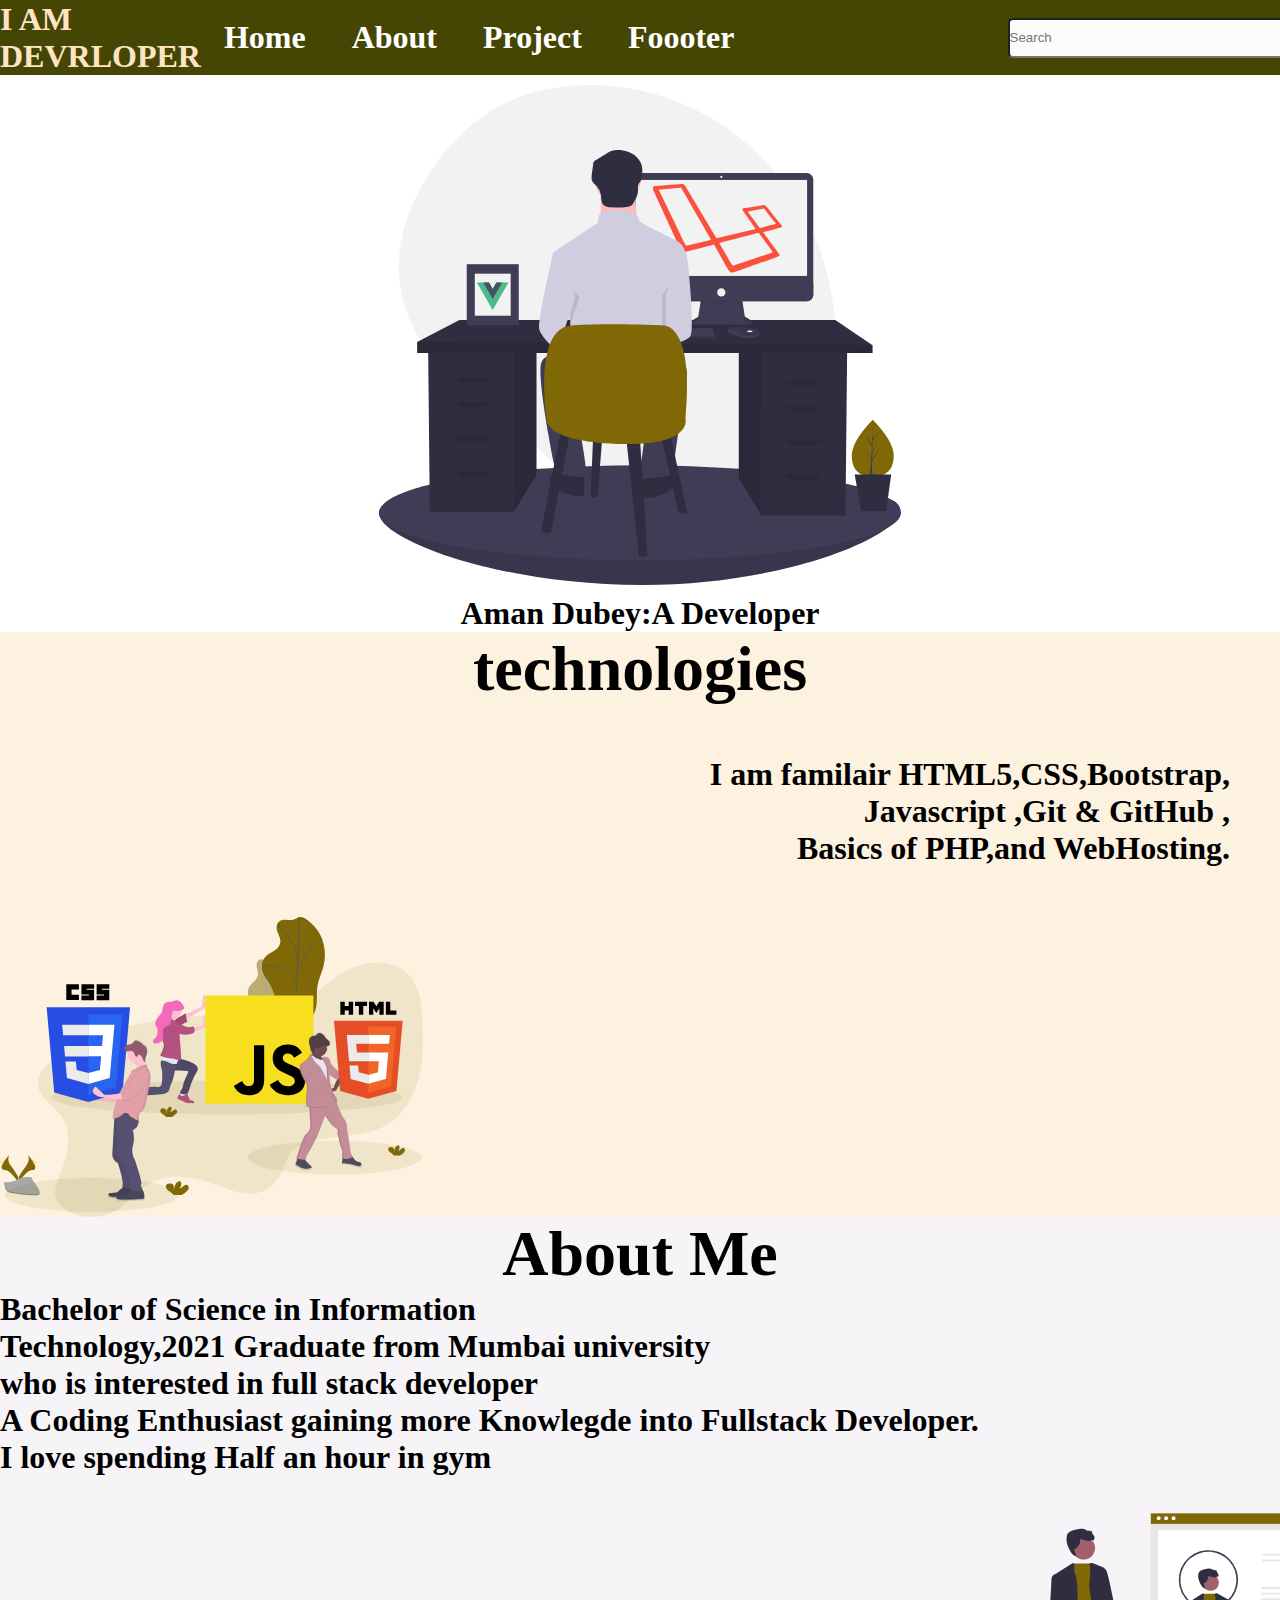
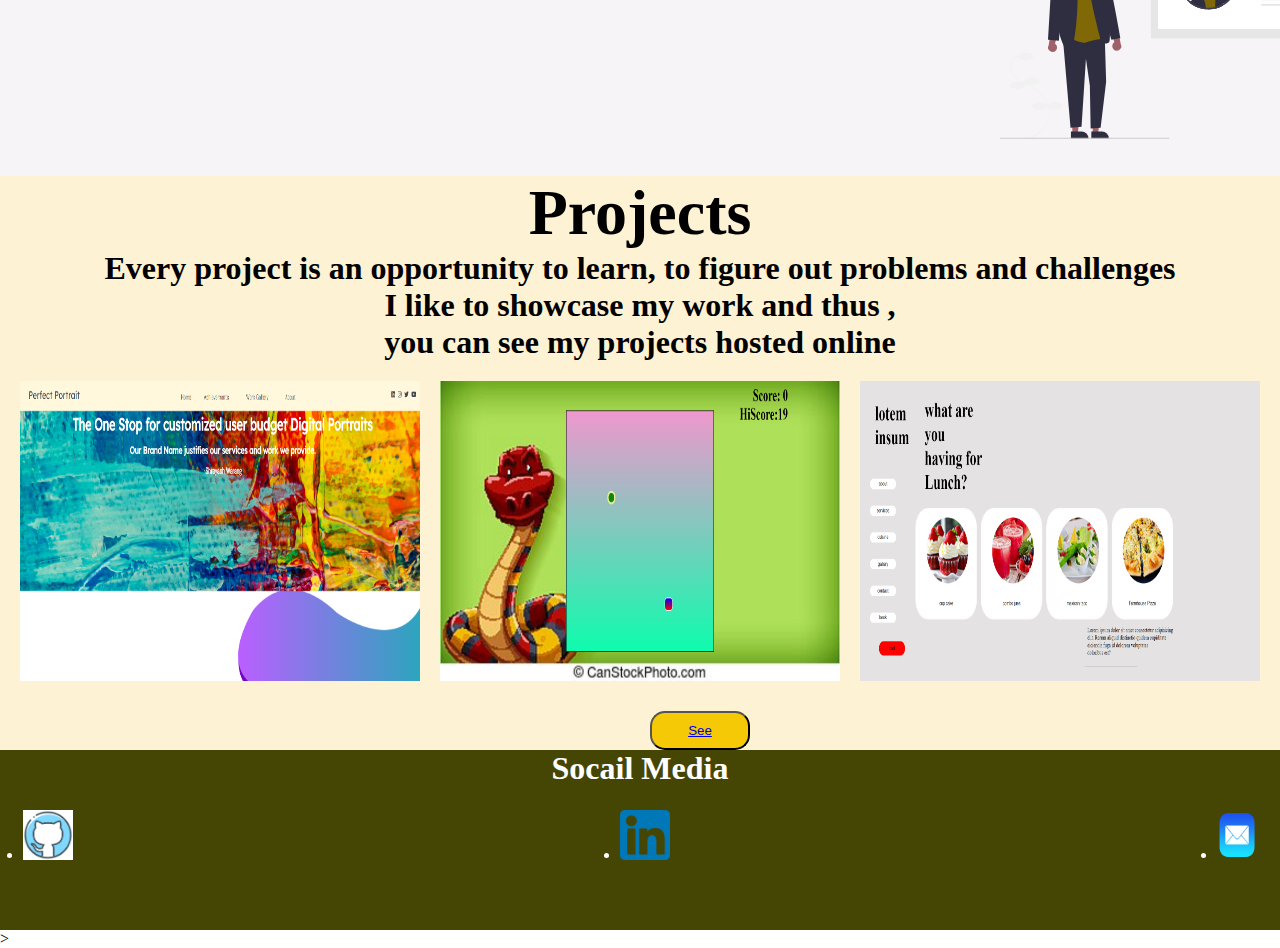
<file: index.html>
<!DOCTYPE html>
<html lang="en">

<head>
  <meta charset="UTF-8">
  <meta http-equiv="X-UA-Compatible" content="IE=edge">
  <meta name="viewport" content="width=device-width, initial-scale=1.0">
  <title>My Porfolio Website </title>
</head>
<link rel="stylesheet" href="css/css/style.css">
<link rel="stylesheet" href="css/css/util.css">
<link rel="stylesheet" href="css/css/responsive.css">

<body>
  <header>
    <nav>

      <h1>I AM DEVRLOPER<h1>
          <ul>
            <li class="nav-link"> <a class="nav-link scrollto" href="index.html">Home</a></li>
            <li class="nav-link"> <a class="nav-link scrollto" href="#about">About</a></li>
            <li class="nav-link"> <a class="nav-link scrollto"  href="projects.html" >Project</a> </li>
            <li class="nav-link"><a class="nav-link scrollto" href="#footer">Foooter</a></li>
          </ul>
          <form>
            <input class="search" type="search" placeholder="Search" aria-label="Search">
            <button class="btn" type="submit">Search</button>
          </form>
    </nav>
  </header>

  <main>
    <div class="con">
      <img src="imges/undraw_laravel_and_vue_59tp (1).svg" alt="" width="1500" height="500">
    </div>
    <h1> Aman Dubey:A Developer<h1>
        <div class="about">

          <h1>technologies</h1>

          <p>I am familair HTML5,CSS,Bootstrap, <br>Javascript ,Git & GitHub ,<br>Basics of PHP,and WebHosting.
          </p>
          <div class="pur">
            <img src="imges/undraw_static_assets_rpm6.svg" width="700" height="300" alt="">
          </div>
        </div>
      
        <div class="pro">
          <h1>About Me</h1>
        
          <p>Bachelor of Science in Information<br>Technology,2021 Graduate from Mumbai university<br> who is interested
            in full stack developer<br>A Coding Enthusiast gaining more Knowlegde into Fullstack Developer.<br>I love
            spending Half an hour in gym
          </p>
          <div class="ab">
            <img src="imges/undraw_Profile_re_4a55.svg"
              width="400" height="300" alt="">
          </div>
        
        </div>
        <div class="projects">
          <h1> Projects</h1>
          <p>Every project is an opportunity to learn, to figure out problems and challenges<br>
            I like to showcase my work  and thus ,<br>
            you can see my projects hosted online<br>
          </p>
          <div class="pr">
            <img src="imges/Digital-Portrait.png" width="400" height="300" alt="">
            <img src="imges/SNAKE-GAME.png" width="400" height="300" alt="">
            <img src="imges/Inloop.png" width="400" height="300" alt="">
          </div>
          <button class="bn" type="submit"><a href="projects.html">See</a></button>

        </div>


  </main>
  <footer class="footer">
    <h1> Socail Media</h1>
    <ul class="social-links list-non-bullet">
      <li class="list-item-inline"><a class="link" href="https://github.com/Amandubey12" target="_blank">
          <img src="imges/download.png" width="50px" height="50px"></a></li>

      <li class="list-item-inline"><a class="link" href="https://www.linkedin.com/in/aman-dubey-030b77214/"
          target="_blank">
          <img src="imges/linkd.png" width="50px" height=" 50px"></a></li>

      <li class="list-item-inline"><a class="link" href="mailto:dubeyaman667@gmail.com" target="_blank">
          <img src="imges/mail.png" width="40px" height="50px">
        </a></li>

    </ul>
  </footer>

</body>
</html>>
</file>
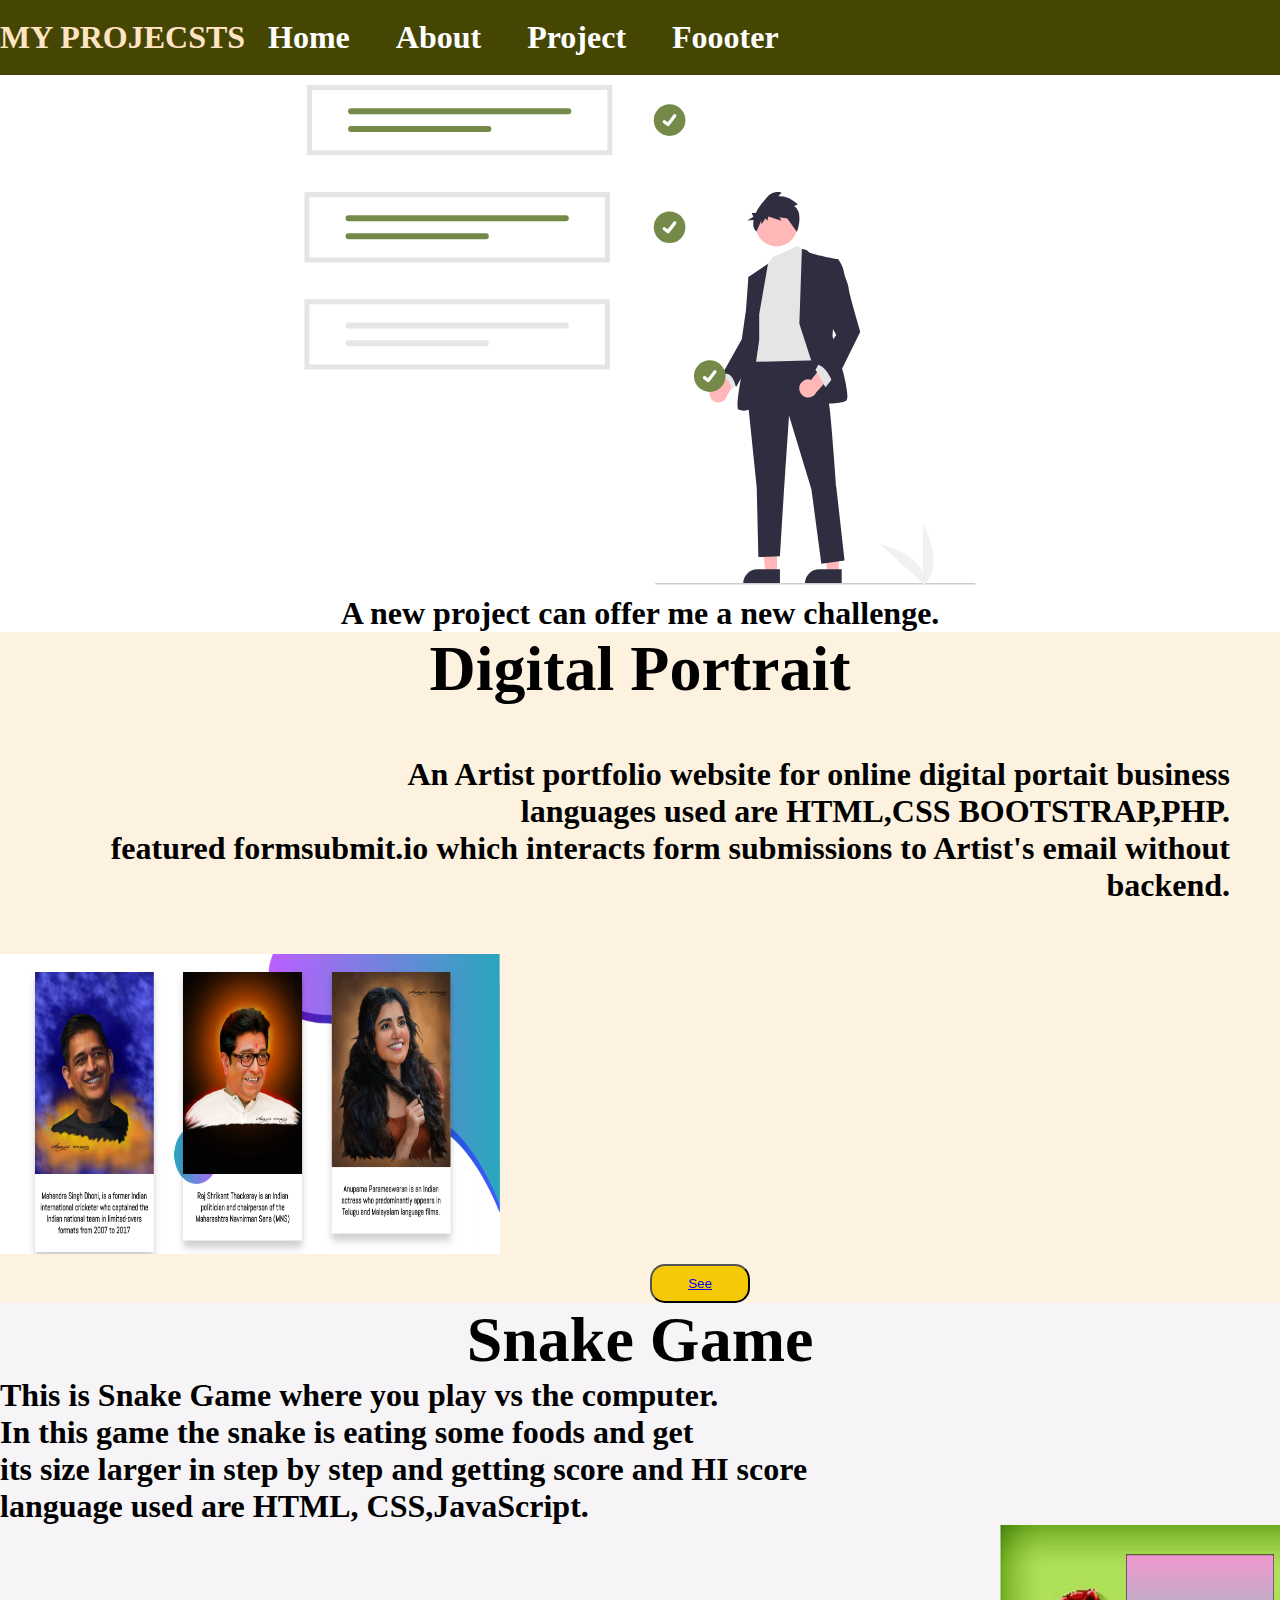
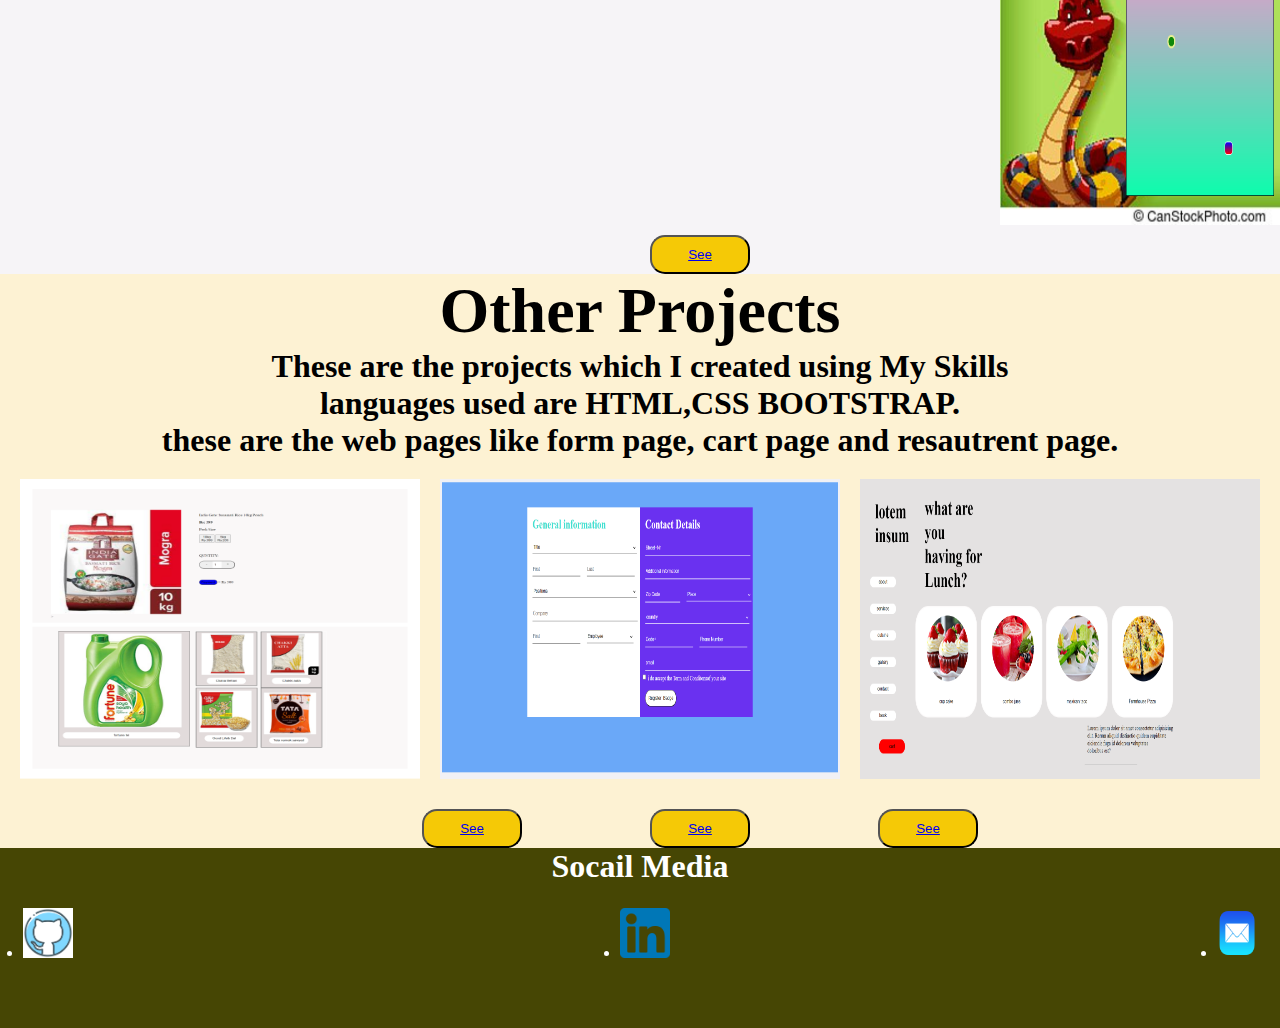
<file: projects.html>
<!DOCTYPE html>
<html lang="en">

<head>
  <meta charset="UTF-8">
  <meta http-equiv="X-UA-Compatible" content="IE=edge">
  <meta name="viewport" content="width=device-width, initial-scale=1.0">
  <title>My Porfolio Website </title>
</head>
<link rel="stylesheet" href="css/css/style.css">
<link rel="stylesheet" href="css/css/util.css">
<link rel="stylesheet" href="css/css/responsive.css">

<body>
  <header>
    <nav>

      <h1>MY PROJECSTS<h1>
          <ul>
            <li class="nav-link"> <a class="nav-link scrollto" href="index.html">Home</a></li>
            <li class="nav-link"> <a class="nav-link scrollto" href="#about">About</a></li>
            <li class="nav-link"> <a class="nav-link scrollto"  href="projects.html" >Project</a> </li>
            <li class="nav-link"><a class="nav-link scrollto" href="#footer">Foooter</a></li>
          </ul>
        
    </nav>
  </header>
  <main>
    <div class="con">
      <img src="imges/project undraw.svg" alt="" width="1500" height="500">
    </div>
    <h1> A new project can offer me a new challenge.<h1>
        <div class="about">

          <h1>Digital Portrait</h1>

          <p>An Artist portfolio website for online digital portait business<br>
            languages used are HTML,CSS BOOTSTRAP,PHP.<br>
            featured formsubmit.io which interacts form submissions to Artist's email without backend.<br>
          </p>
          <div class="pur">
            <img src="imges/Digital-png.png" width="500" height="300" alt="">
           
          </div>
          <button class="bn" type="submit"><a href="https://amandubey12.000webhostapp.com/">See</a></button>
        </div>
      
        <div class="pro">
          <h1>Snake Game</h1>
        
          <p>This is Snake Game where you play vs the computer. <br> In this game the snake is eating some foods and get <br> its size larger in step by step and getting score and HI score <br> language used are HTML, CSS,JavaScript.
          </p>
          <div class="ab">
            <img src="imges/SNAKE-GAME.png"
              width="400" height="300" alt="">
          </div>
          <button class="bn" type="submit"><a href=" https://amandubey12-snake-game.netlify.app/">See</a></button>
        
        </div>
        <div class="projects">
          <h1>Other Projects</h1>
          <p>These are the  projects which I created using My Skills  <br>
            languages used are HTML,CSS BOOTSTRAP.<br>
            these are the web pages like form page, cart page and resautrent page.
           <br>
          </p>
          <div class="pr">
            <img src="imges/Cart-page.png" width="400" height="300" alt="">
            <img src="imges/information-form.png" width="400" height="300" alt="">
            <img src="imges/Inloop.png" width="400" height="300" alt="">
          </div>
          <button class="bn" type="submit"><a href=" https://amadubey12createdpage.netlify.app/">See</a></button>
          <button class="bn" type="submit"><a href="https://amandubey12-general-form.netlify.app/">See</a></button>
          <button class="bn" type="submit"><a href="https://amandubey12projectofinloop.netlify.app/">See</a></button>


        </div>


  </main>
  <footer class="footer">
    <h1> Socail Media</h1>
    <ul class="social-links list-non-bullet">
      <li class="list-item-inline"><a class="link" href="https://github.com/Amandubey12" target="_blank">
          <img src="imges/download.png" width="50px" height="50px"></a></li>

      <li class="list-item-inline"><a class="link" href="https://www.linkedin.com/in/aman-dubey-030b77214/"
          target="_blank">
          <img src="imges/linkd.png" width="50px" height=" 50px"></a></li>

      <li class="list-item-inline"><a class="link" href="mailto:dubeyaman667@gmail.com" target="_blank">
          <img src="imges/mail.png" width="40px" height="50px">
        </a></li>

    </ul>
  </footer>
  </body>
  </html>
</file>
<file: css/css/style.css>
*{
 margin:0;
 padding:0;
}
header{ 

    background: rgb(70, 70, 4);
    color:bisque;
    font-family: lato,sans-serif;
}
    

nav{
    display: flex;
}
nav h1{
    height:75px;
    display:flex;
    justify-content:flex-start;
    align-items: center;
    font-family: 'Grechen Fuemen', cursive;

    
}

nav ul{ 
    height:70px;
    display:flex;
    justify-content:flex-end;
    align-items: center;
    margin-left: auto;

}
nav ul li {
    list-style: none;
    padding: 23px;
}
nav ul li a {
    color:white;
    text-decoration:none;
    



}
form{
    display: flex;
    justify-content: flex-end;
    align-items: center;
    margin-left: 250px;
}
main{
    padding: 0;margin: 0;
    /* display: flex;
    justify-content: flex-end;
    align-items: center;
    margin-left: 250px; */
}
 main h1{
     margin: 10;
     padding:px;
    /* background:rosybrown; */
    text-align:center;
    font-family: 'Grechen Fuemen', cursive;
    

}
main  about p{
     display: flex;
    text-align: end;
    justify-content:right;
    
}


footer{
    height: 20vh;
    background: rgb(70, 70, 4);
    color :white;
    text-align: center;
    
}
footer ul {
    padding-inline-start:50px;
    display:flex;
    justify-content:space-between;  
    align-items:stretch ;
    margin-left: auto;
 padding: 23px;
}
</file>
<file: css/css/util.css>
.flex-all-center{
    display: flex;
    justify-content: center;
    align-items: center;
}
.search{
    width: 30vw;
    height: 40px;
    display:flex;
    justify-content:flex-end;
    align-items:flex-end;
    border-radius: 5px;
    background:rgb(253, 252, 253);
}
.btn{
    padding: 10px;;
    margin:10px ;
    width: 60px;
    height: 39px;
    border-radius: 10px;
    background:rgb(245, 201, 6);
}
.con{
    padding:10px;
    display: flex;
    justify-content: center;
    align-items: center;
    /* background:rosybrown; */
}
.about{
    background:rgb(253, 242, 223);
    text-align: center;
} 
.about p{
    text-align: end;
    margin: 50px;
}
.pro {
    background: rgb(246, 244, 247);
}
.pro p{
    text-align: start;
}



.pur {
    padding: 0;
    margin: 0;
    width: 100px;
    display: flex;
    justify-content: flex-start;

   
}
.ab{
    padding: 0;
    margin: 0;
    width: 1400px;
    display: flex;
    justify-content: flex-end;
    border: 2px;
}
.projects{
    background:rgb(253, 242, 211);

}
.pr{
    padding: 10px;
    margin: 10px;
    display: flex;
    justify-content: space-between;
    

}
.bn{
    /* padding: 10px;; */
    margin-left: 120px;
    width: 100px;
    height: 39px;
    border-radius: 15px;
    background:rgb(245, 201, 6);
    color: white;
    margin-top: 10px;

}
.cart{
    display: grid;
      border: thin;
      
      width: fit-content;
      background: white;
      background:rgb(145, 145, 81);
  }
img:hover {
    -webkit-transform: scaleX(-1);
    transform: scaleX(-1);
  }
</file>
<file: css/css/responsive.css>
@media screen and (max-width:700px){
    *{
        padding: 0;
        margin: 0;
    }
     nav{
        flex-direction: column;
        height: 200px;
    }
    nav h1{
        display: grid;
        justify-content: center;
        margin: 10px,0;

    }
    nav ul{
        justify-content: center;
        width: 300px;
    }
    nav form{
        justify-content: center;
        margin-left: 100px;
    }
    .search{
        /* grid-auto-columns: auto; */
        justify-content:center;
        display: block;
        
    }
    .con{
        justify-content: center;
    }
    .con img{
        width: 300px;
    }
    .about {
        display: grid;
        justify-content: center;
    }
    .pur img{
        justify-content: center;
        width:300px;
        margin-left: 50px;
        padding-left: 50px;
    }
    .gri{
        display:block;

    }
    .pro{
        display: contents;
        justify-content: center;
    }
    .pro h1{
        display: flex;
        justify-content: center;
        width: 400px;
        margin-right: 40px;
    }
    /* .pro p{
        display:grid ;
        justify-content:center;
        /* flex-direction: column; */

     .ab{
        display:flex;
        justify-content:center;
        width: 300px;
        height: 300px;

    }
    .ab img{
        width: 200px;
        height: 300px;

    }
    .ab img{
        width: 200px;
        height: 300px;
    }
    
    .project{
        display:grid;
        justify-content:center;
    }
    .pr{
        display: grid;
        justify-content:center;
        align-items: center;
        padding: 10px;

    }

    .pr img{
        width: 300px;
        padding-top: 10px;
    }

    
        .bn{
            /* padding: 10px;; */
            margin-left: 120px;
            width: 100px;
            height: 39px;
            border-radius: 15px;
            background:rgb(182, 139, 23);
            color: white;
            margin-top: 10px;
        
        }
    
    footer{
        
        justify-content: center;
    }
    img:hover {
        -webkit-transform: scaleX(-1);
        transform: scaleX(-1);
      }
      .cart{
        display: grid;
          border: thin;
          width: fit-content;
          background: white;
      }
      


}
</file>
